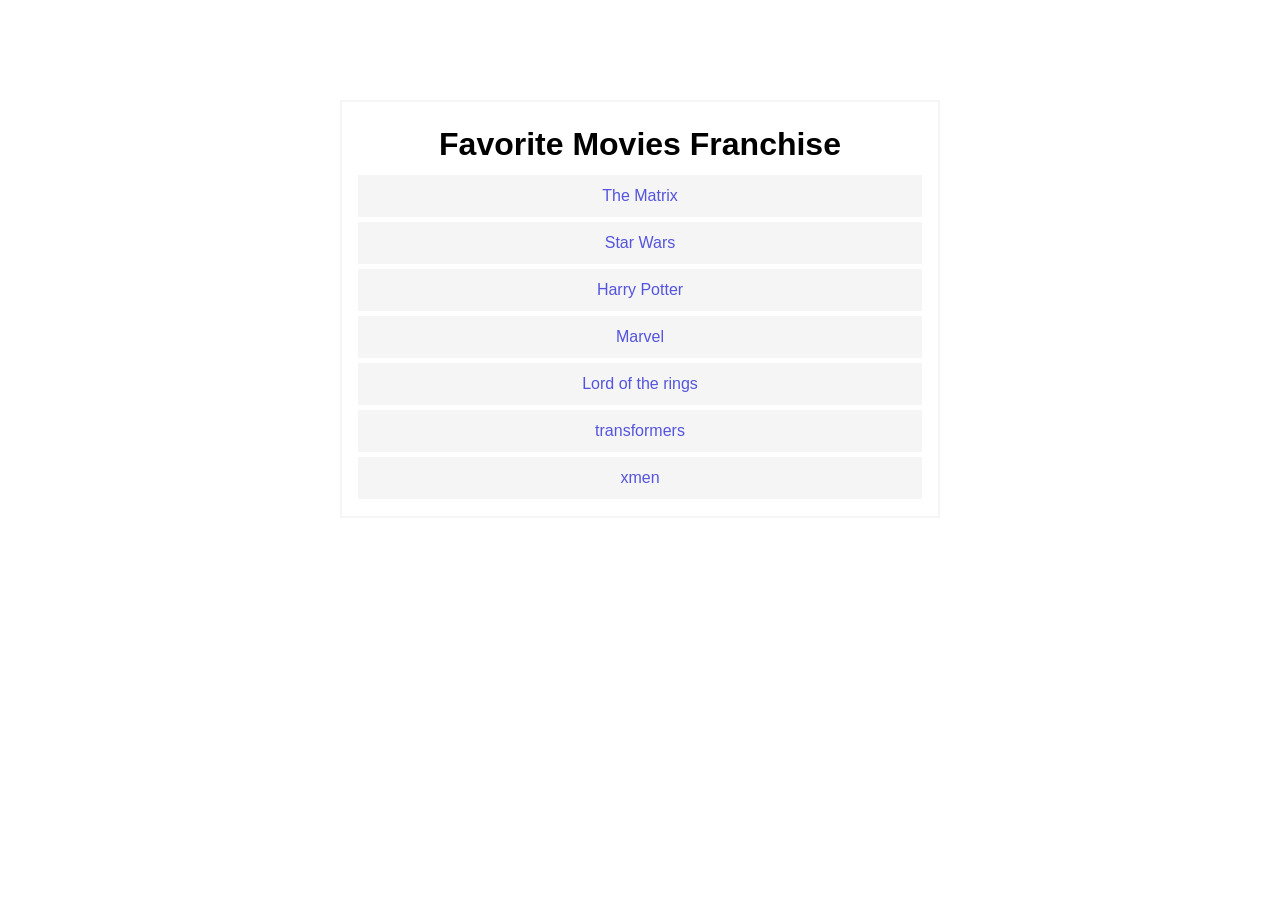
<file: DOM/index.html>
<!DOCTYPE html>
<html lang="en">
<head>
    <meta charset="UTF-8">
    <meta name="viewport" content="width=device-width, initial-scale=1.0">
    <link rel="stylesheet" href="/DOM/styles.css">
    <title>DOM Manipulation</title>
</head>
<body>
    <div class="container">
        <h1 class="main-heading" id="main-heading">Favorite Movies Franchise</h1>

        <ul>
            <li class="list-items">The Matrix</li>
            <li class="list-items">Star Wars</li>
            <li class="list-items">Harry Potter</li>
            <li class="list-items">Marvel</li>
            <li class="list-items">Lord of the rings</li>
        </ul>
    </div>
    


    <script src="/DOM/index.js"></script>
</body>
</html>
</file>
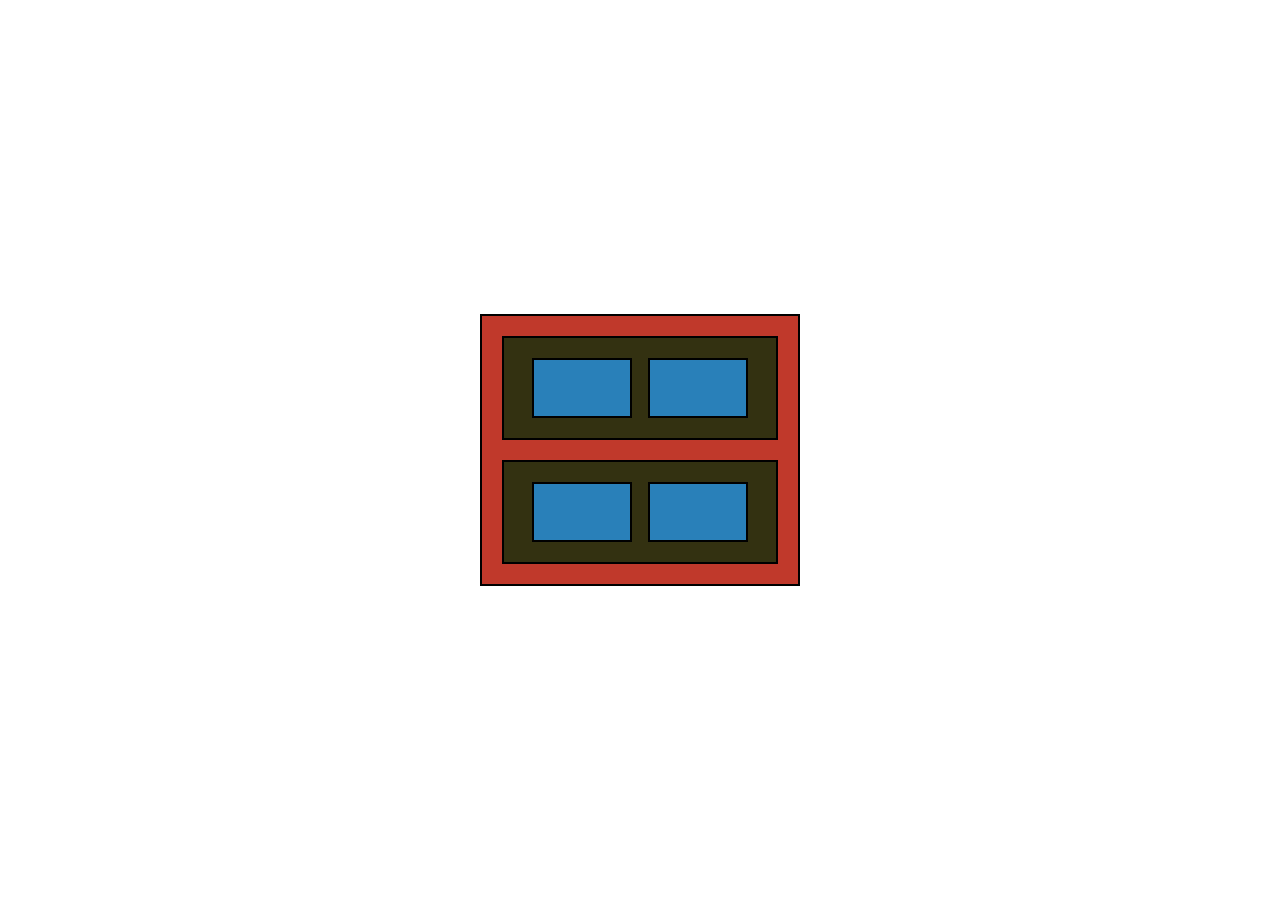
<file: DOM/domTraversal/index.html>
<!DOCTYPE html>
<html lang="en">
<head>
    <meta charset="UTF-8">
    <meta name="viewport" content="width=device-width, initial-scale=1.0">
    <link rel="stylesheet" href="/DOM/domTraversal/styles.css">
    <title>DOM</title>
</head>
<body>
    <div class="grand-parent" id="grandParent">
        <div class="parent">
            <div class="child"></div>
            <div class="child"></div>
        </div>
        <div class="parent">
            <div class="child"></div>
            <div class="child"></div>
        </div>
    </div>
    <script src="/DOM/domTraversal/index.js"></script>
</body>
</html>
</file>
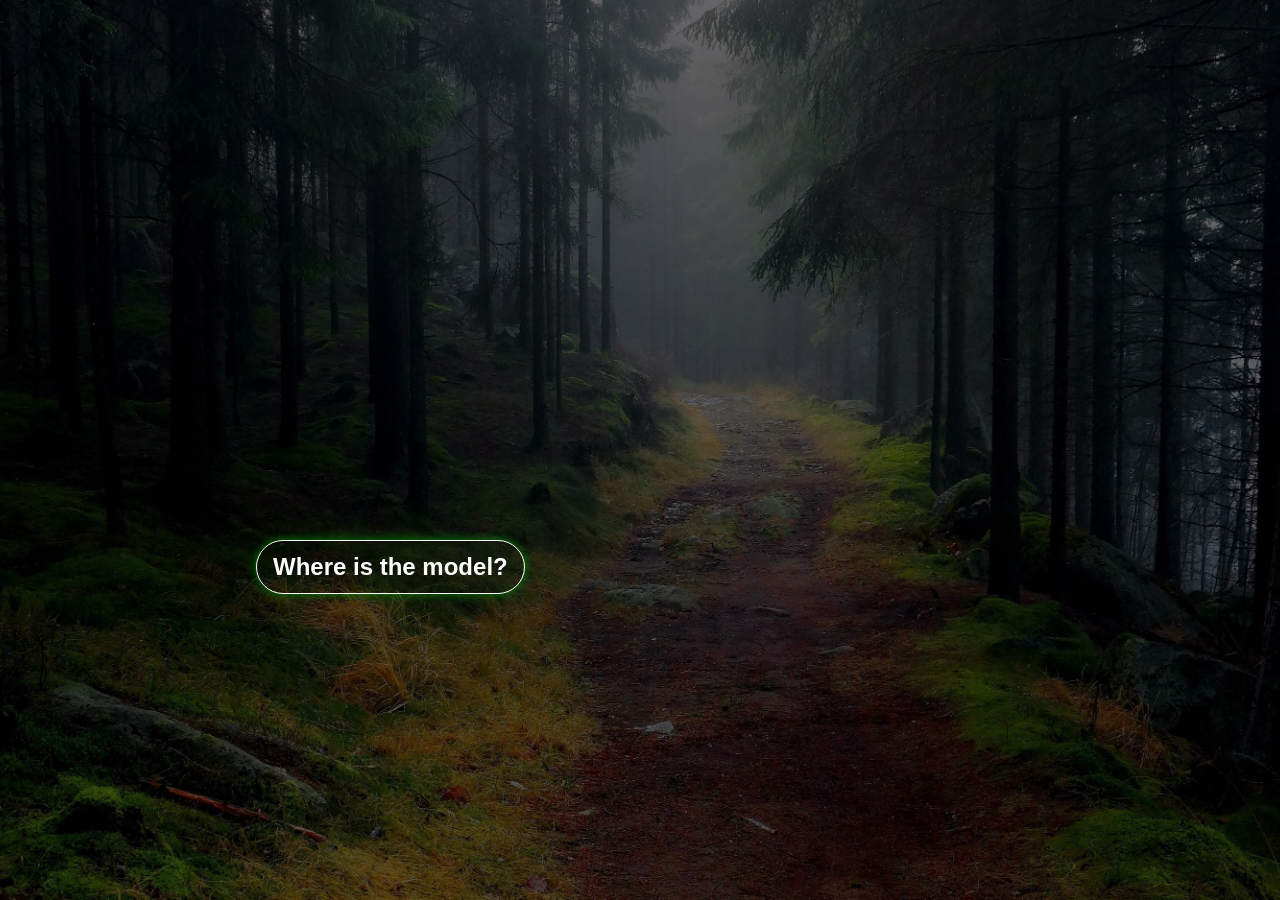
<file: 2-modalUI/modal.html>
<!DOCTYPE html>
<html lang="en">
  <head>
    <meta charset="UTF-8" />
    <meta name="viewport" content="width=device-width, initial-scale=1.0" />
    <link rel="stylesheet" href="/modalUI/styles.css" />
    <title>Modal UI</title>
  </head>
  <body>
    <div class="open-btn">
      <button id="openBtn"><p>Where is the model?</p></button>
    </div>

    <!-- without overlay there's no outside -->
      <div class="pop-up hidden">
        <p>Here I am!</p>
        <div class="close-btn" id="closeBtn">&times;</div>
      </div>

    <script src="/modalUI/script.js"></script>
  </body>
</html>
</file>
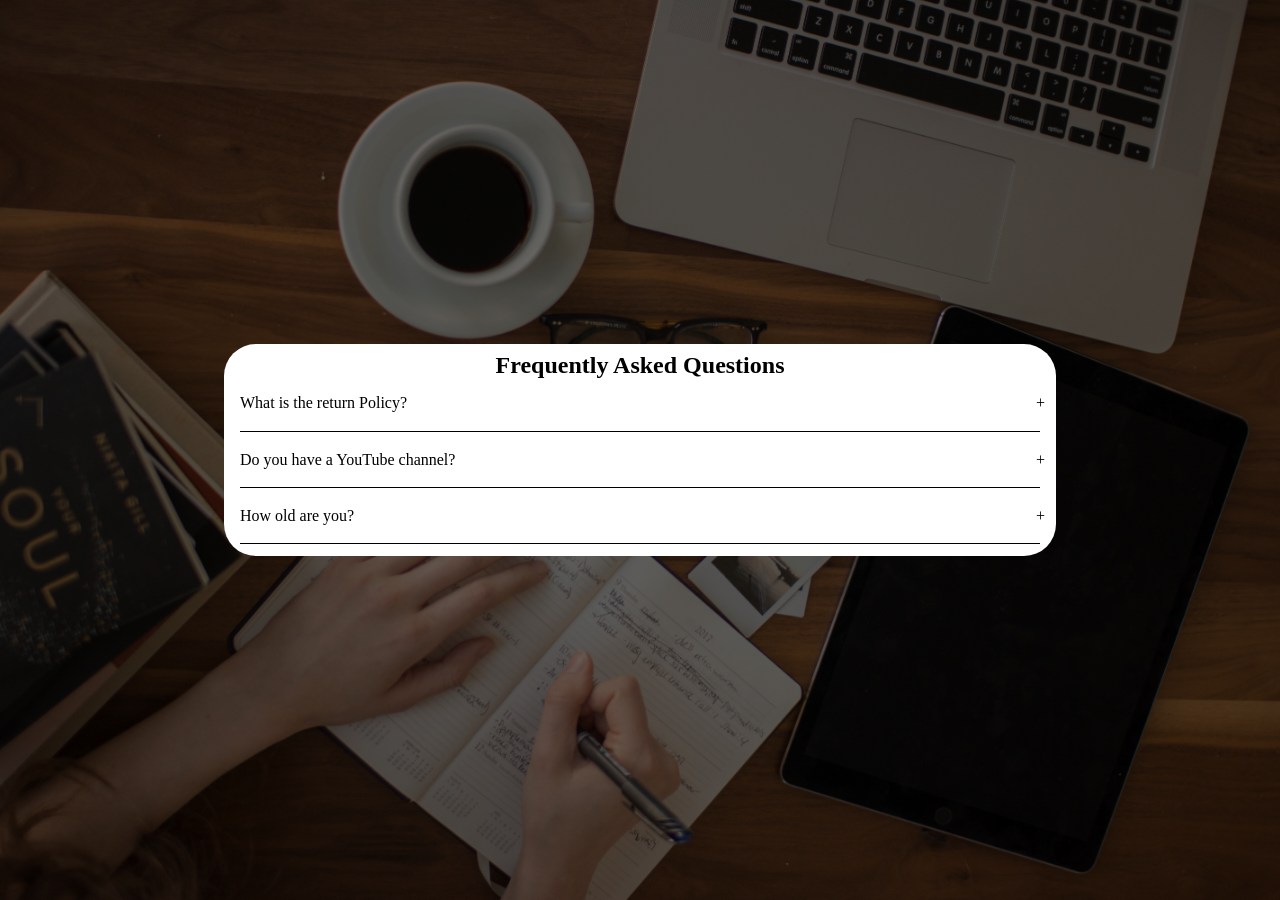
<file: 3-accordion/accordion.html>
<!DOCTYPE html>
<html lang="en">
  <head>
    <meta charset="UTF-8" />
    <meta name="viewport" content="width=device-width, initial-scale=1.0" />
    <link rel="stylesheet" href="/3-accordion/accordion.css" />
    <title>Accordion</title>
  </head>
  <body>
    <div class="accordion">
      <h2 class="accordion-title">Frequently Asked Questions</h2>
        <div class="question">What is the return Policy?</div>

      <div class="content-container">
        <div class="answer">
          Lorem ipsum, dolor sit amet consectetur adipisicing elit. Maxime
          distinctio iste quaerat architecto repellat molestias facilis eos? At,
          harum sunt?
        </div></div>
        <div class="question">Do you have a YouTube channel?</div>

      <div class="content-container">

        <div class="answer">
          Lorem ipsum, dolor sit amet consectetur adipisicing elit. Maxime
          distinctio iste quaerat architecto repellat molestias facilis eos? At,
          harum sunt?
        </div></div>
        <div class="question">How old are you?</div>

      <div class="content-container">

        <div class="answer">
          Lorem ipsum, dolor sit amet consectetur adipisicing elit. Maxime
          distinctio iste quaerat architecto repellat molestias facilis eos? At,
          harum sunt?
        </div></div>
      </div>
    </div>
    <script src="/3-accordion/accordion.js"></script>
  </body>
</html>
</file>
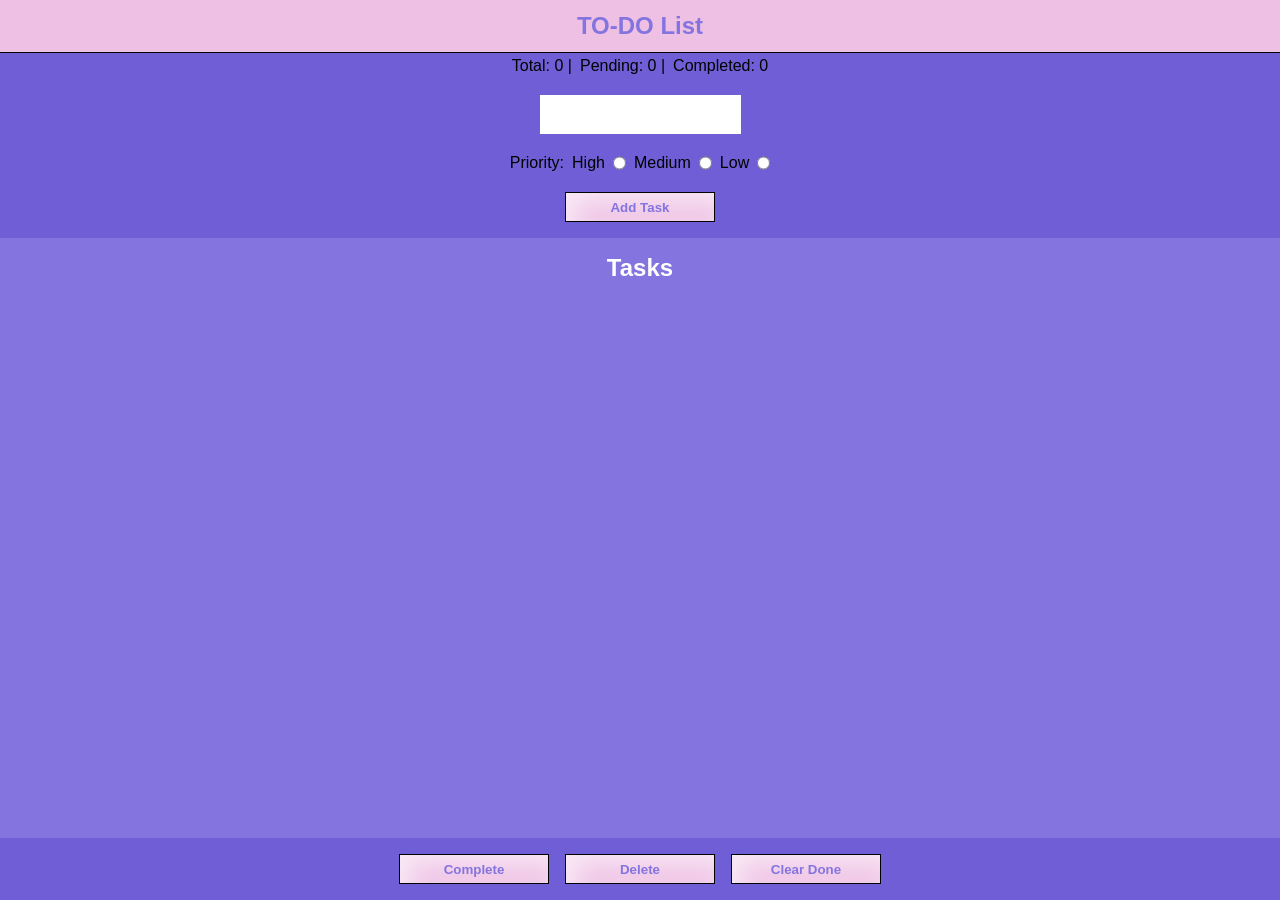
<file: anotherToDo/todo.html>
<!DOCTYPE html>
<html lang="en">
  <head>
    <meta charset="UTF-8" />
    <meta name="viewport" content="width=device-width, initial-scale=1.0" />
    <link rel="stylesheet" href="/anotherToDo/todo.css" />
    <title>TO DO</title>
  </head>
  <body>
    <div class="container">
      <div class="header">
        <p>TO-DO List</p>
      </div>
      <div class="status">
        <p>Total: <span>0</span> |</p>
        <p>Pending: <span>0</span> |</p>
        <p>Completed: <span>0</span></p>
      </div>
      <div class="input-field">
        <input type="text" name="text" id="userInput" />
      </div>
      <div class="prority">
        <p>Priority:</p>
        <label for="high">High</label>
        <input type="radio" name="priority" id="high" />
        <label for="medium">Medium</label>
        <input type="radio" name="priority" id="medium" />
        <label for="low">Low</label>
        <input type="radio" name="priority" id="low" />
      </div>
      <div class="add-task">
        <button id="addTask" class="btn">Add Task</button>
      </div>
      <div class="task-container">
        <p>Tasks</p>
      </div>
      <div class="actions-btn">
        <button class="btn" id="complete">Complete</button>
        <button class="btn" id="delete">Delete</button>
        <button class="btn" id="clear">Clear Done</button>
      </div>
    </div>

    <script src="/anotherToDo/todo.js"></script>
  </body>
</html>
</file>
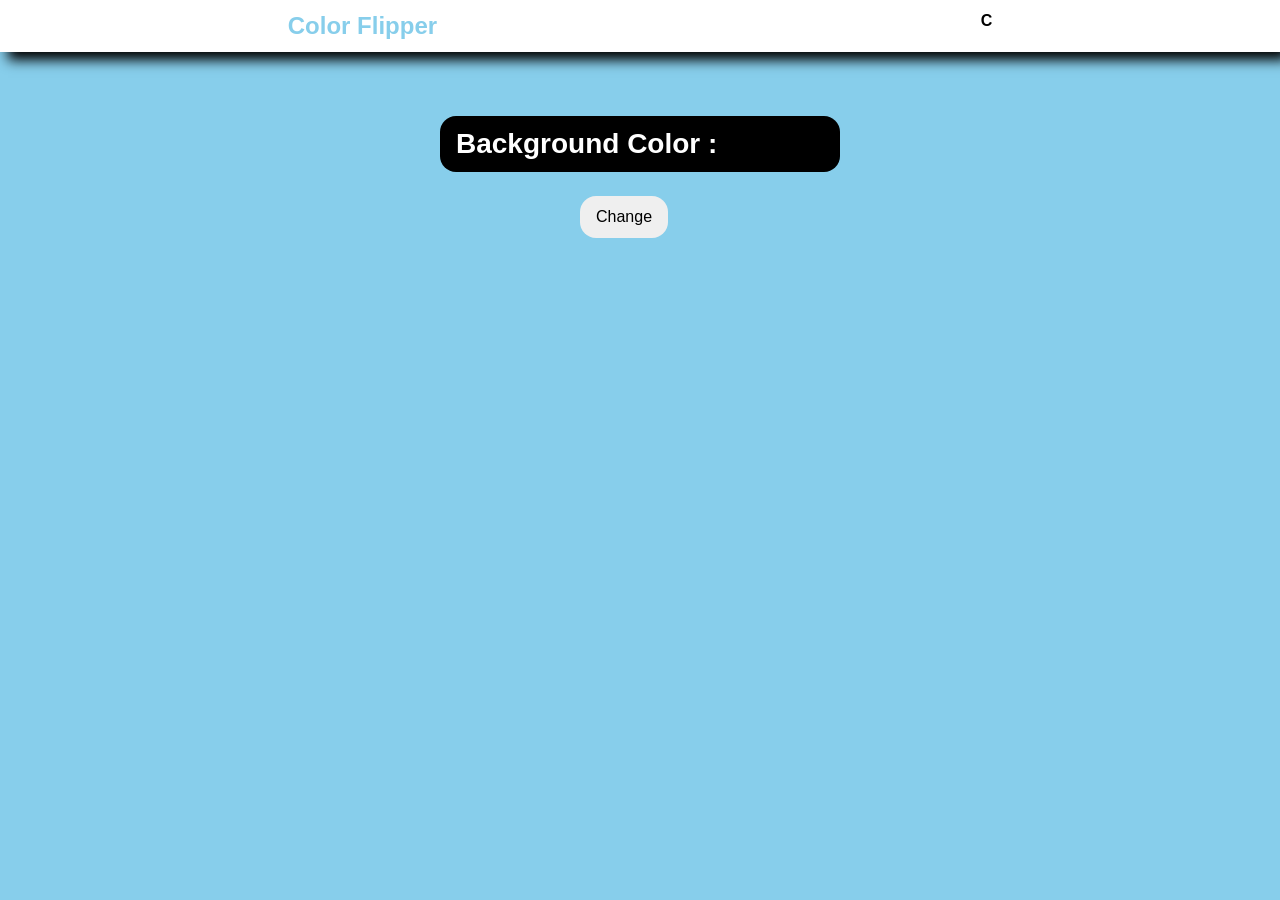
<file: ColorFlipper/color.html>
<!DOCTYPE html>
<html lang="en">
<head>
    <meta charset="UTF-8">
    <meta name="viewport" content="width=device-width, initial-scale=1.0">
    <link rel="stylesheet" href="/ColorFlipper/color.css">
    <title>Color Flipper</title>
</head>
<body>
    <nav>
        <h2 class="logo">Color Flipper</h2>
        <h2 class="color-type">C</h2>
    </nav>
    <main>
        <div class="color-label">Background Color : <span id="colorValue"></span></div>
        <button id="btn">Change</button>

        <!-- Color pallete -->
         <div class="color-pallete hidden">
            <div class="color red" id="red"></div>
            <div class="color blue" id="blue"></div>
            <div class="color green" id="green"></div>
            <div class="color yellow" id="yellow"></div>
            <div class="color orange" id="orange"></div>
            <div class="color purple" id="purple"></div>
         </div>
    </main>
    




    <script src="/ColorFlipper/color.js"></script>
</body>
</html>
</file>
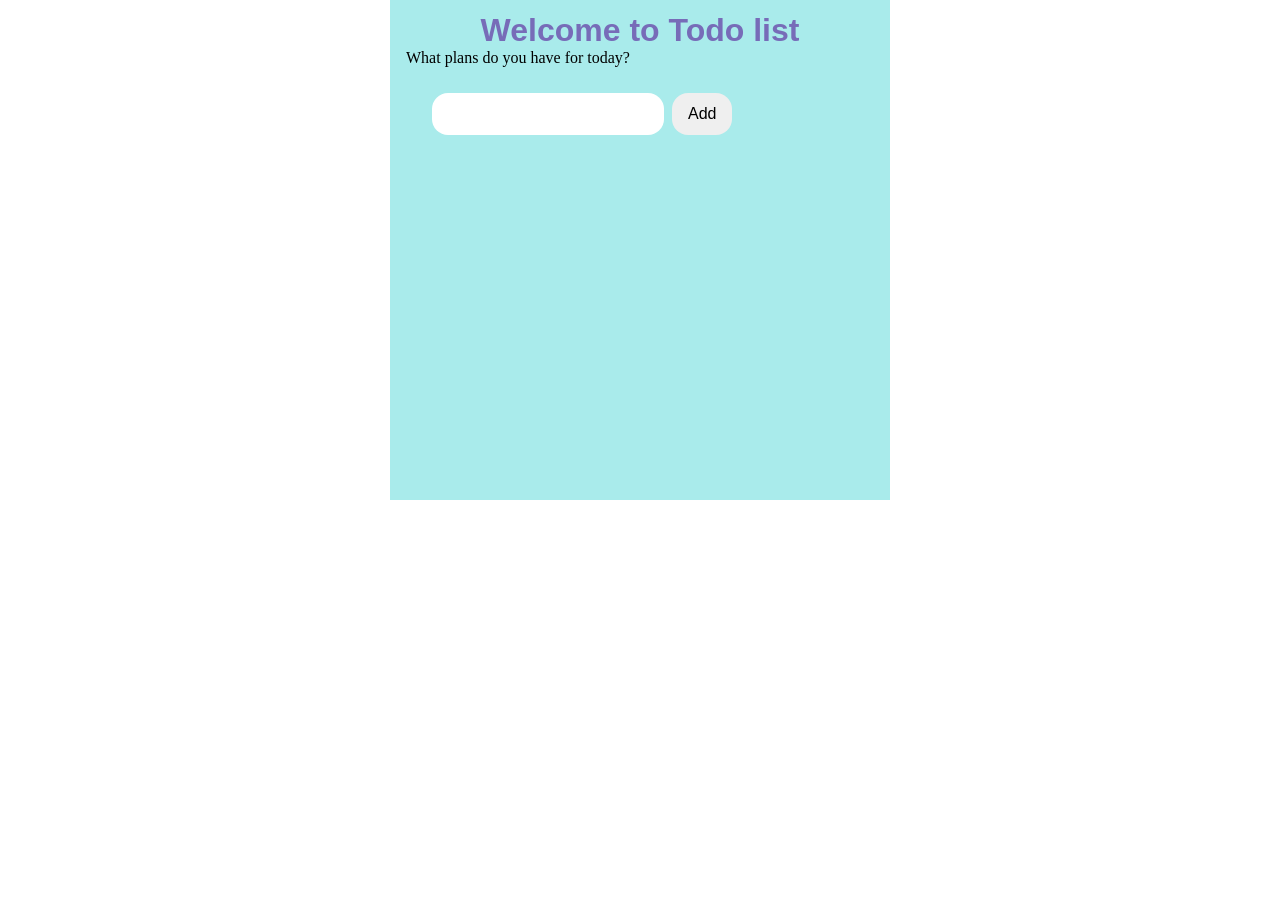
<file: todo-program/todo.html>
<!DOCTYPE html>
<html lang="en">
  <head>
    <meta charset="UTF-8" />
    <meta name="viewport" content="width=device-width, initial-scale=1.0" />
    <link rel="stylesheet" href="/todo-program/todo.css" />
    <title>Todo Program</title>
  </head>
  <body>
    <div class="container">
      <h2>Welcome to Todo list</h2>
      <p>What plans do you have for today?</p>
      <div class="input-field">
        <input type="text" name="text" id="text" />
        <button id="btn">Add</button>
      </div>
      <div class="list">
        <ul></ul>
      </div>
    </div>

    <script src="/todo-program/todo.js"></script>
  </body>
</html>
</file>
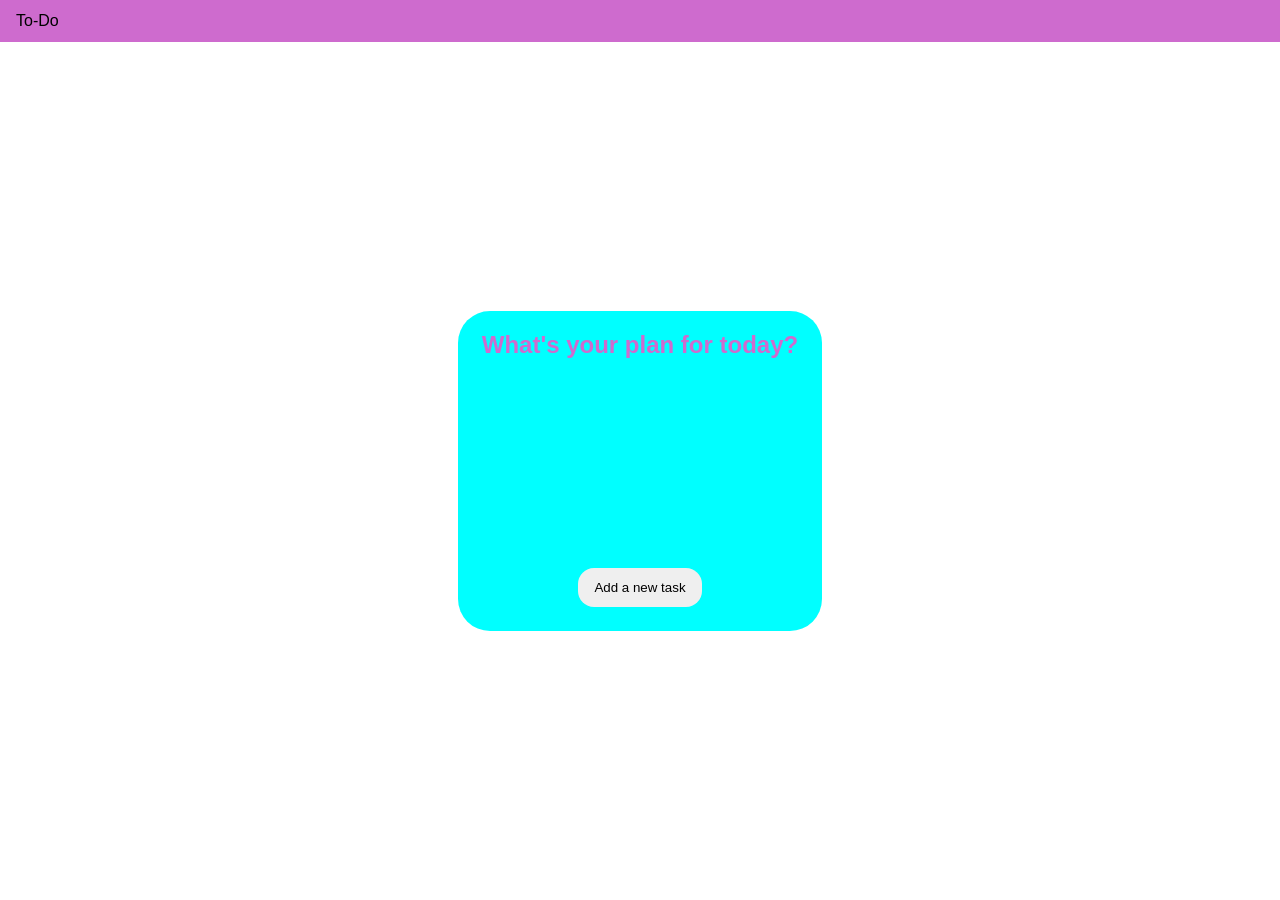
<file: todoWebsite/todo.html>
<!DOCTYPE html>
<html lang="en">
  <head>
    <meta charset="UTF-8" />
    <meta name="viewport" content="width=device-width, initial-scale=1.0" />
    <link rel="stylesheet" href="/todoWebsite/todo.css" />
    <link
      rel="stylesheet"
      href="https://cdn.jsdelivr.net/npm/bootstrap-icons@1.13.1/font/bootstrap-icons.min.css"
    />
    <title>To Do</title>
  </head>
  <body>
    <nav>To-Do</nav>
    <main>
      <div class="to-do-container">
        <h2>What's your plan for today?</h2>
        <ul></ul>
        <div class="btn">
          <button class="btn" id="btn">Add a new task</button>
        </div>
      </div>

      <div class="add-container hidden">
        <input type="text" name="" id="">
        <button class="btn" id="addBtn">Add</button>
      </div>
    </main>

    <script src="/todoWebsite/todo.js"></script>
  </body>
</html>
</file>
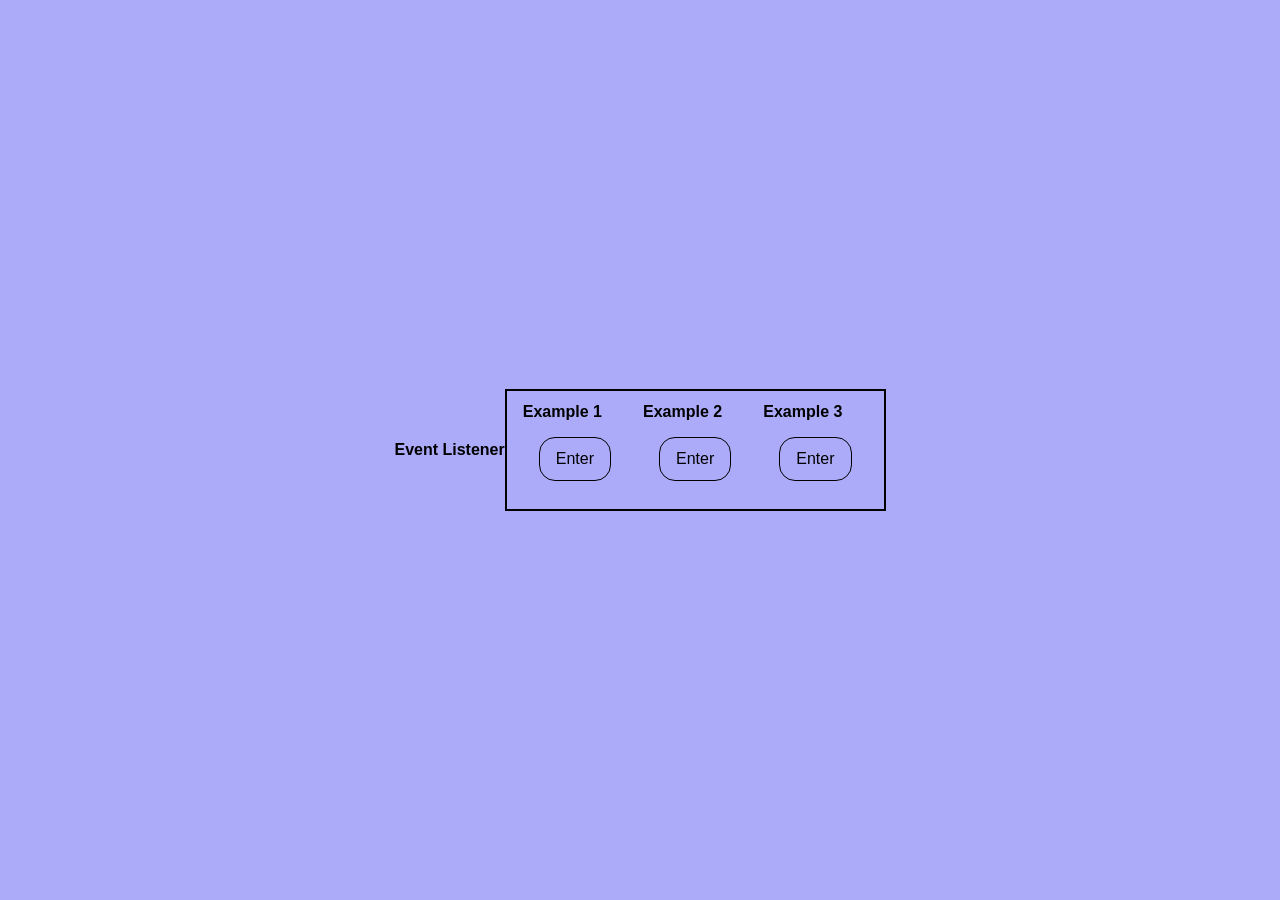
<file: DOM/eventListenrs/event.html>
<!DOCTYPE html>
<html lang="en">
  <head>
    <meta charset="UTF-8" />
    <meta name="viewport" content="width=device-width, initial-scale=1.0" />
    <link rel="stylesheet" href="/DOM/eventListenrs/event.css" />
    <title>Event Listeners</title>
  </head>
  <body>
    <h1 class="main-heading">Event Listener</h1>
    <div class="container">
      <div class="boxes box1">
        <h1 id="heading">Example 1</h1>
        <button class="btn-1">Enter</button>
      </div>
      <div class="boxes box2">
        <h1 id="heading">Example 2</h1>

        <button class="btn-2">Enter</button>
      </div>
      <div class="boxes box3">
        <h1 id="heading">Example 3</h1>

        <button class="btn-3">Enter</button>
      </div>
    </div>

    <script src="/DOM/eventListenrs/event.js"></script>
  </body>
</html>
</file>
<file: DOM/styles.css>
* {
    margin: 0;
    padding: 0;
    box-sizing: border-box;
    font-family: "Poppins", sans-serif;
    list-style-type: none;
}
.container {
    border: 2px solid whitesmoke;
    width: 600px;
    margin: 100px auto;
    padding: 12px 16px;
}

.main-heading {
    text-align: center;
    padding: 12px;
}


li {
    color: hsla(240, 82%, 46%, 0.717);
    background-color: whitesmoke;
    text-align: center;
    padding: 12px;
    margin-bottom: 5px;
}
</file>
<file: DOM/domTraversal/styles.css>
/* styles */
* {
    margin: 0;
    padding: 0;
    box-sizing: border-box;
    font-family: 'Times New Roman', Times, serif;
}

body {
    height: 100vh;
    display: flex;
    align-items: center;
    justify-content: center;
}
.grand-parent {
    background-color: #c0392b; /* red */
    padding: 20px;
    display: flex;
    flex-direction: column;
    gap: 20px;
    border: 2px solid black;

}

.parent  {
    background-color: #27ae60; /* green */
    padding: 20px;
    display: flex;
    justify-content: space-between;
    border: 2px solid black;

}

.child {
    background-color: #2980b9; /* blue */
    width: 100px;
    height: 60px;
    border: 2px solid black;
    margin: 0 8px;
}
</file>
<file: modalUI/styles.css>
* {
    margin: 0;
    padding: 0;
    box-sizing: border-box;
    font-family: "Poppins", sans-serif;
}

body {
    height: 100vh;
    background-image: linear-gradient(rgba(0, 0, 0, 0.6), rgba(0, 0, 0, 0.6)), url(/modalUI/images/forest.jpg);
    background-size: cover;
    background-position: center;
    background-repeat: no-repeat;
    position: relative;
}

.open-btn {
    position: absolute;
    top: 60%;
    left: 20%;
}

.open-btn button {
    padding: 12px 16px;
    border: 1px solid #fff;
    color: #fff;
    border-radius: 2rem;
    background-color: transparent;
    cursor: pointer;
    font-size: 24px;
    font-weight: 700;
    box-shadow: 0px 0px 10px green;
    transition: 2s;
}

.open-btn button:hover {
    background-color: #fff;
    color: #000;
}

.overlay {
    position: fixed;
    inset: 0;
    /* same as top:0; right:0; bottom:0; left:0 */
    background: rgba(0, 0, 0, 0.3);
    display: flex;
    align-items: center;
    justify-content: center;
    z-index: 9999;
}

.pop-up {
    background-color: #fff;
    color: #000;
    font-size: 1.5rem;
    font-weight: 500;
    text-align: center;
    padding: 0.5rem;
    position: absolute;
    top: 50%;
    left: 50%;
    width: 200px;
    height: 100px;
    border-radius: 1rem;
    display: flex;
    justify-content: space-between;
    align-items: center;


    transform: translate(-50%, -50%);

    /*! create an animation */
    animation-name: drop;
    animation-duration: 1s;
    /* background-color: rgba(0, 0, 0, 0.3); */
}



.close-btn {
    font-size: 2rem;
    cursor: pointer;
    transition: all 2s;
}

.close-btn:hover {
    color: #ff0000;

}

.hidden {
    display: none;
    /* position: fixed;
    top: 0;
    left: 0;
    width: 100%;
    height: 100%;
    z-index: 1; */
}

/* animation key frame */
@keyframes drop{
    from {
        top: -300px;
        opacity: 0;
    }
    to {
        top: 50%;
        opacity: 1;
    }
}


/* ! must have a model container for it to work */
</file>
<file: 3-accordion/accordion.css>
* {
    margin: 0;
    padding: 0;
    box-sizing: border-box;
    font-size: 16px;
}

body {
    height: 100vh;
    background-image: linear-gradient(rgba(0, 0, 0, 0.6), rgba(0, 0, 0, 0.6)), url(/3-accordion/images/peakpx.jpg);
    background-size: cover;
    background-position: center;
    background-repeat: no-repeat;
    display: flex;
    justify-content: center;
    align-items: center;
}

.accordion {
    width: 65%;
    background-color: #fff;
    color: #000;
    padding: 12px 16px;
    line-height: 1.2rem;
    border-radius: 2rem;
}

.accordion-title {
    font-size: 1.5rem;
    text-align: center;
}

.question {
    padding: 18px 0px;
    border-bottom: 1px solid #000;
    position: relative;
}

.question:after {
    content: '+';
    position: absolute;
    right: -5px;
    cursor: pointer;
}

/* active class */

.answer {
    max-height: 0;
    overflow: hidden;
    transition: max-height 0.3s ease;
}

.content-container.active .answer {
    max-height: 200px;
}

/* !key lessons */
/* new css selector .content-container.active .answer */
/* 
You want the answer to open/close — NOT the whole container.

But you toggle the class on the container because it's what you click.
*/
</file>
<file: anotherToDo/todo.css>
* {
    margin: 0;
    padding: 0;
    box-sizing: border-box;
    font-family: "Poppins", sans-serif;
}

.container {
    background-color: #705ed6;
    display: flex;
    flex-direction: column;
    height: 100vh;

}

.header {
    background-color: #eec0e4;
    border-bottom: 1px solid black;
    padding: 12px 16px;
    color: #8474df;
    text-align: center;
    font-weight: bolder;
    font-size: 1.5rem;
}

.status,
.prority {
    display: flex;
    gap: 8px;
    margin: 0.25rem auto;

}

.input-field {
    margin: 1rem auto;

}

.input-field input {
    padding: 12px 16px;
    background-color: #ffffff;
    border: none;
}

.task-container {
    background-color: #8474df;
    flex: 1;
}

.task-container p {
    color: #ffffff;
    font-weight: bolder;
    font-size: 1.5rem;
    text-align: center;
    margin: 1rem;
}

.btn {
    width: 150px;
    height: 30px;
    border: 1px solid black;
    background-color: #eec0e4;
    color: #8474df;
    cursor: pointer;
    font-weight: bolder;
    box-shadow:
        inset 10px 10px 26px #ffffffaa,
        /* inner glow */
        0 0 0px #ffffffaa;
    /* outer soft light */


}

.add-task,
.actions-btn {
    display: flex;
    justify-content: center;
    align-items: center;
    margin: 1rem 0;
    gap: 1rem;
}

.new-item {
    max-width: 300px;
    background-color: seagreen;
    text-align: center;
    font-size: 1rem;
    
}
</file>
<file: ColorFlipper/color.css>
* {
    margin: 0;
    padding: 0;
    box-sizing: border-box;
    font-family: Arial, Helvetica, sans-serif;
    font-size: 16px;
}

body {
    height: 100vh;
    background-color: skyblue;
    display: flex;
    flex-direction: column;
    position: relative;
    transition: background-color 1s ease;
}

nav {
    background-color: hsl(0, 0%, 100%);
    display: flex;
    justify-content: space-around;
    padding: 12px 16px;
    box-shadow: 8px 8px 12px black;
}

nav .logo {
    color: skyblue;
    font-size: 1.5rem;
    font-weight: bold;
    cursor: pointer;
}

nav .logo:hover {
    color: hsla(197, 71%, 73%, 0.757);
}

main {
    height: 200px;
    width: 400px;
    margin: 4rem auto;
}

main .color-label {
    background-color: #000000;
    color: #ffffff;
    padding: 12px 16px;
    border-radius: 1rem;
    font-size: 1.75rem;
    font-weight: bold;
    min-width: auto;
}

main span {
    font-size: 1.5rem;
}

main button {
    margin: 24px 35%;
    padding: 12px 16px;
    border: none;
    border-radius: 1rem;
    cursor: pointer;
    text-align: center;
}

.color-pallete {
    height: 220px;
    width: 620px;
    background-color: #ffffff;
    display: grid;
    grid-template-columns: repeat(3, 1fr);
    grid-template-areas: 
    "redArea blueArea yellowArea"
    "greenArea orangeArea purpleArea";

    gap: 2px;
    border-radius: 1rem;
    padding: 12px;
    position: absolute;
    top: 248px;
    left: 400px;
}

.color {
    background-color: seagreen;
    cursor: pointer;
}

.red {background-color: #ff0000; grid-area: redArea;}
.blue {background-color: #0000ff; grid-area: blueArea;}
.yellow {background-color: #ffff00; grid-area: yellowArea;}
.green {background-color: #008000; grid-area: greenArea;}
.orange {background-color: #ffa500; grid-area: orangeArea;}
.purple {background-color:#800080 ; grid-area: purpleArea;}
 
.hidden { 
    display: none;
}
</file>
<file: todo-program/todo.css>
* {
    margin: 0;
    padding: 0;
    box-sizing: border-box;
    font-size: 16px;
    color: black;
}

.container {
    background-color: rgb(169, 235, 235);
    width: 500px;
    min-height: 500px;
    margin: 0 auto;
    padding: 12px 16px;
}

.container h2{
    font-family: "Poppins", sans-serif;
    font-size: 2rem;
    text-align: center;
    color: hsla(271, 85%, 31%, 0.567);
}

.input-field {
    width: 80%;
    margin: 24px;
}

.input-field input, button {
    padding: 12px 16px;
    margin: 2px;
    border: none;
    border-radius: 1rem;

}

.input-field button {
    cursor: pointer;
}

.hidden {
    display: none;
}
</file>
<file: todoWebsite/todo.css>
* {
    margin: 0;
    padding: 0;
    box-sizing: border-box;
    font-family: 'Segoe UI', Tahoma, Geneva, Verdana, sans-serif;
}

html {
    font-size: 16px;
}

body {
    height: 100vh;
    display: flex;
    flex-direction: column;
}

nav {
    background-color: #ce6bce;
    padding: 12px 16px;
}

main {
    display: flex;
    flex: 1;
    justify-content: center;
    align-items: center;
}

h2 {
    text-align: center;
    margin: 8px;
}

p {
    color: black;
    font-weight: 300;
    font-size: 1.25rem;
}

.to-do-container {
    background-color: aqua;
    padding: 0.75rem 1rem;
    color: #ce6bce;
    font-weight: bolder;
    display: flex;
    flex-direction: column;
    min-height: 320px;
    border-radius: 2rem;
}



.btn {
    border: none;
    border-radius: 1rem;
    padding: 0.75rem 1rem;
    margin: 0 auto;
    cursor: pointer;
    /* justify-self: flex-end; */
}

.btn-icon {
    font-size: 0.75rem;
    background-color: transparent;
}

/* class for the div created in js */
.div {
    display: flex;
    gap: 2px;
    border-radius: 1rem;
    margin: 3px;
}

ul {
    max-height: 200px;
    overflow-y: scroll;
    flex: 1;
    list-style-type: none;
}

.add-container {
    background-color: transparent;
    position: absolute;
    padding: 12px 16px;
}

input {
    border: none;
    border-radius: 1rem;
    padding: 12px 16px;
}

.hidden {
    display: none;
}
</file>
<file: DOM/eventListenrs/event.css>
* {
    margin: 0;
    padding: 0;
    box-sizing: border-box;
    font-family: 'Segoe UI', Tahoma, Geneva, Verdana, sans-serif;
    font-size: 16px;
}

body {
    height: 100vh;
    display: flex;
    justify-content: center;
    align-items: center;
    background-color: #7a7af8a0;
}

.container {
    border: 2px solid black;
    padding: 12px 1rem;
    display: flex;
    gap: 1rem;
}

button {
    background-color: transparent;
    border: 1px solid black;
    border-radius: 1rem;
    padding: 12px 16px;
    margin: 1rem;
    cursor: pointer;

}
button:hover {
    background-color: gray;
}
</file>
